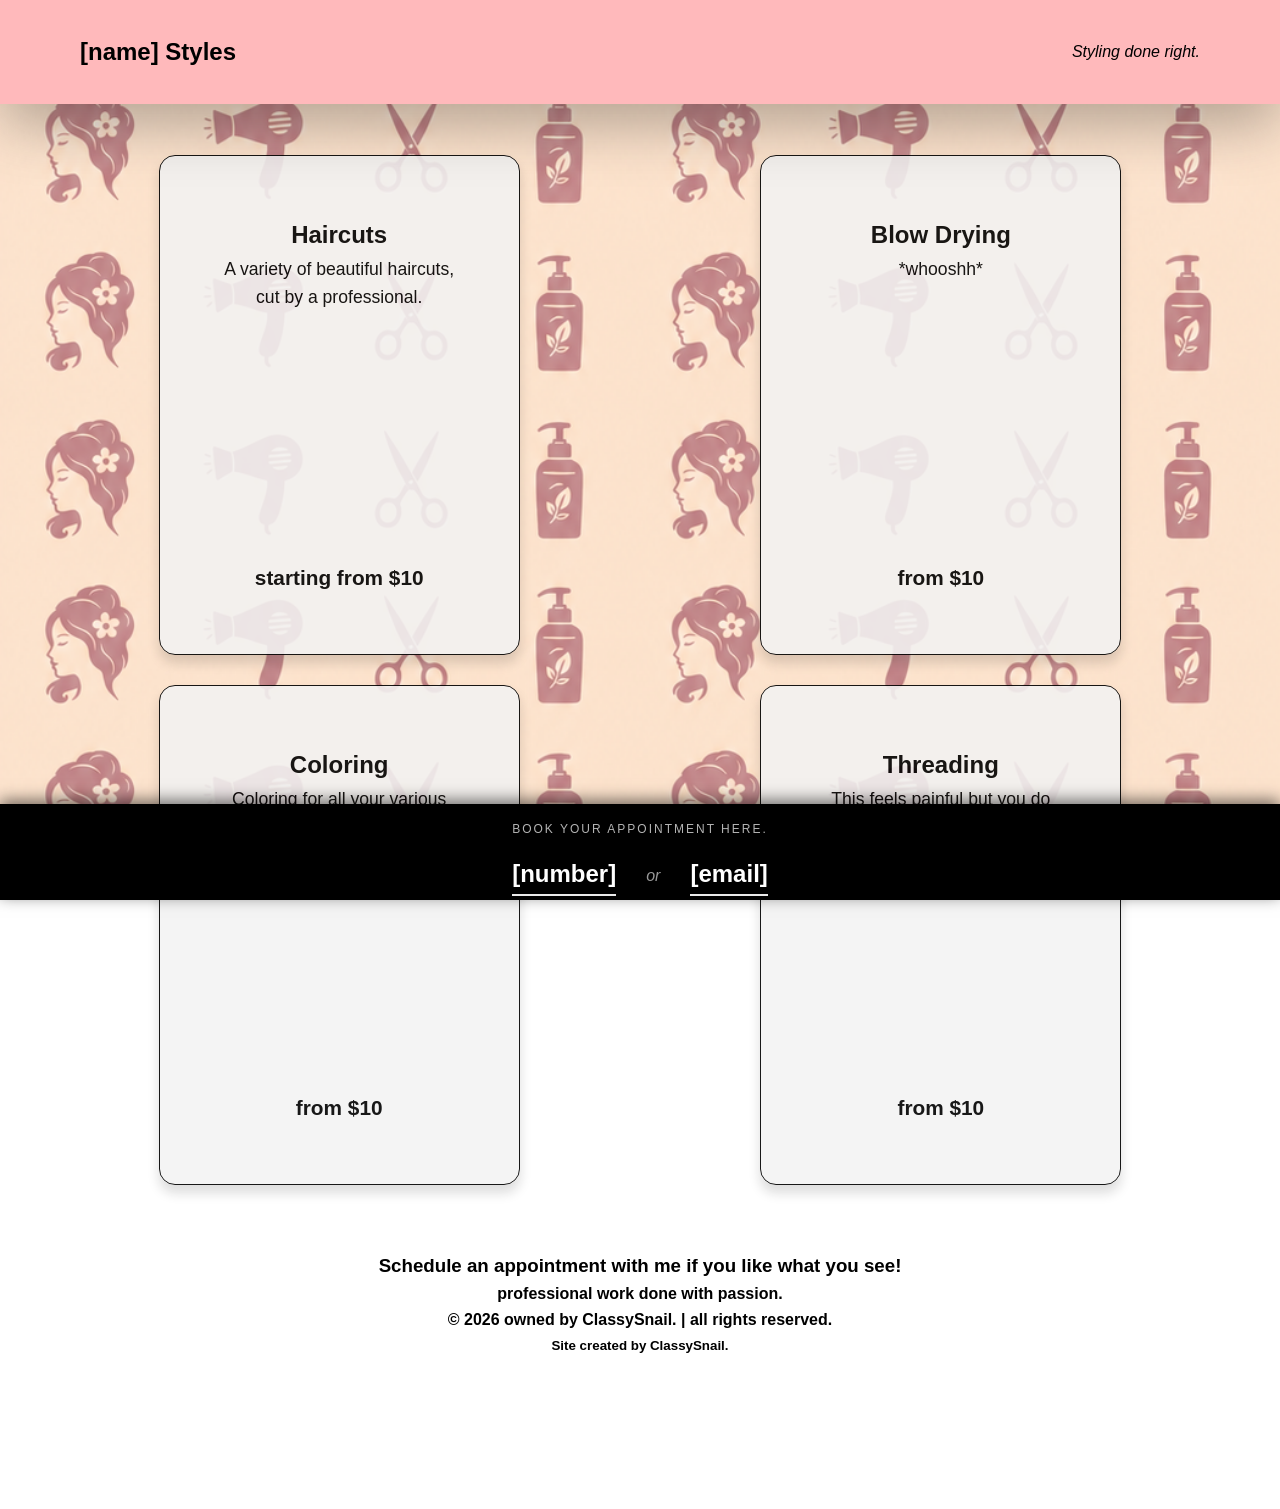
<file: index.html>
<!DOCTYPE html>
<html lang="en">

<head>
    <meta charset="UTF-8">
    <meta name="description" content="put a description of the entire website in here">
    <meta name="keywords" content="">
    <meta name="author" content="wwwsss">
    <meta name="viewport" content="width=device-width, initial-scale=1.0"> <!--makes it work on phone-->
    <link rel="stylesheet" href="main.css">
    <title>Professional Styling by [name] | [Location]</title> <!--tab name -->
</head>

<body>
    <header>
        <nav class="header-inner">
            <h1 class="brand-title">[name] Styles</h1>
            <p class="caption">Styling done right.</p>
        </nav>
    </header>

    <div class="page-wrapper">

        <main class="grid-container">


            <article class="card">
                <a href="hair-cuts.html" class="cardLink">
                    <h2>Haircuts</h2>
                    <p>A variety of beautiful haircuts, cut by a professional.</p>
                    <span class="price">starting from $10</span>
                </a>
            </article>


            <article class="card">
                <a href="blow-drying.html" class="cardLink">
                    <h2>Blow Drying</h2>
                    <p>*whooshh*</p>
                    <span class="price">from $10</span>
                </a>
            </article>



            <article class="card">
                <a href="hair-coloring.html" class="cardLink">
                    <h2>Coloring</h2>
                    <p>Coloring for all your various greying eyebrows and browning roots.</p>
                    <span class="price">from $10</span>
                </a>
            </article>



            <article class="card">
                <a href="hair-threading.html" class="cardLink">
                    <h2>Threading</h2>
                    <p>This feels painful but you do you.</p>
                    <span class="price">from $10</span>
                </a>
            </article>


        </main>

        <footer>
            <div class="footerText">
                <h3>
                    <bold>Schedule an appointment with me if you like what you see!</bold>
                </h3>
                <p><strong>professional work done with passion.</strong></p>
            </div>
            <div class="footerOwnership">
                <p>&copy; 2026 owned by ClassySnail. | all rights reserved.</p>
                <small>Site created by ClassySnail.</small>
            </div>
        </footer>

    </div>

    <div class="bookingBanner" role="complementary" aria-label="Booking information">
        <div class="banner-content">
            <p>Book your appointment here.</p>
            <div class="contact-links">
                <a href="tel:[number]" class="booking-number">[number]</a>
                <span class="separator">or</span>
                <a href="mailto:[email]" class="booking-email">[email]</a>
            </div>
        </div>
    </div>

</body>

</html>
</file>
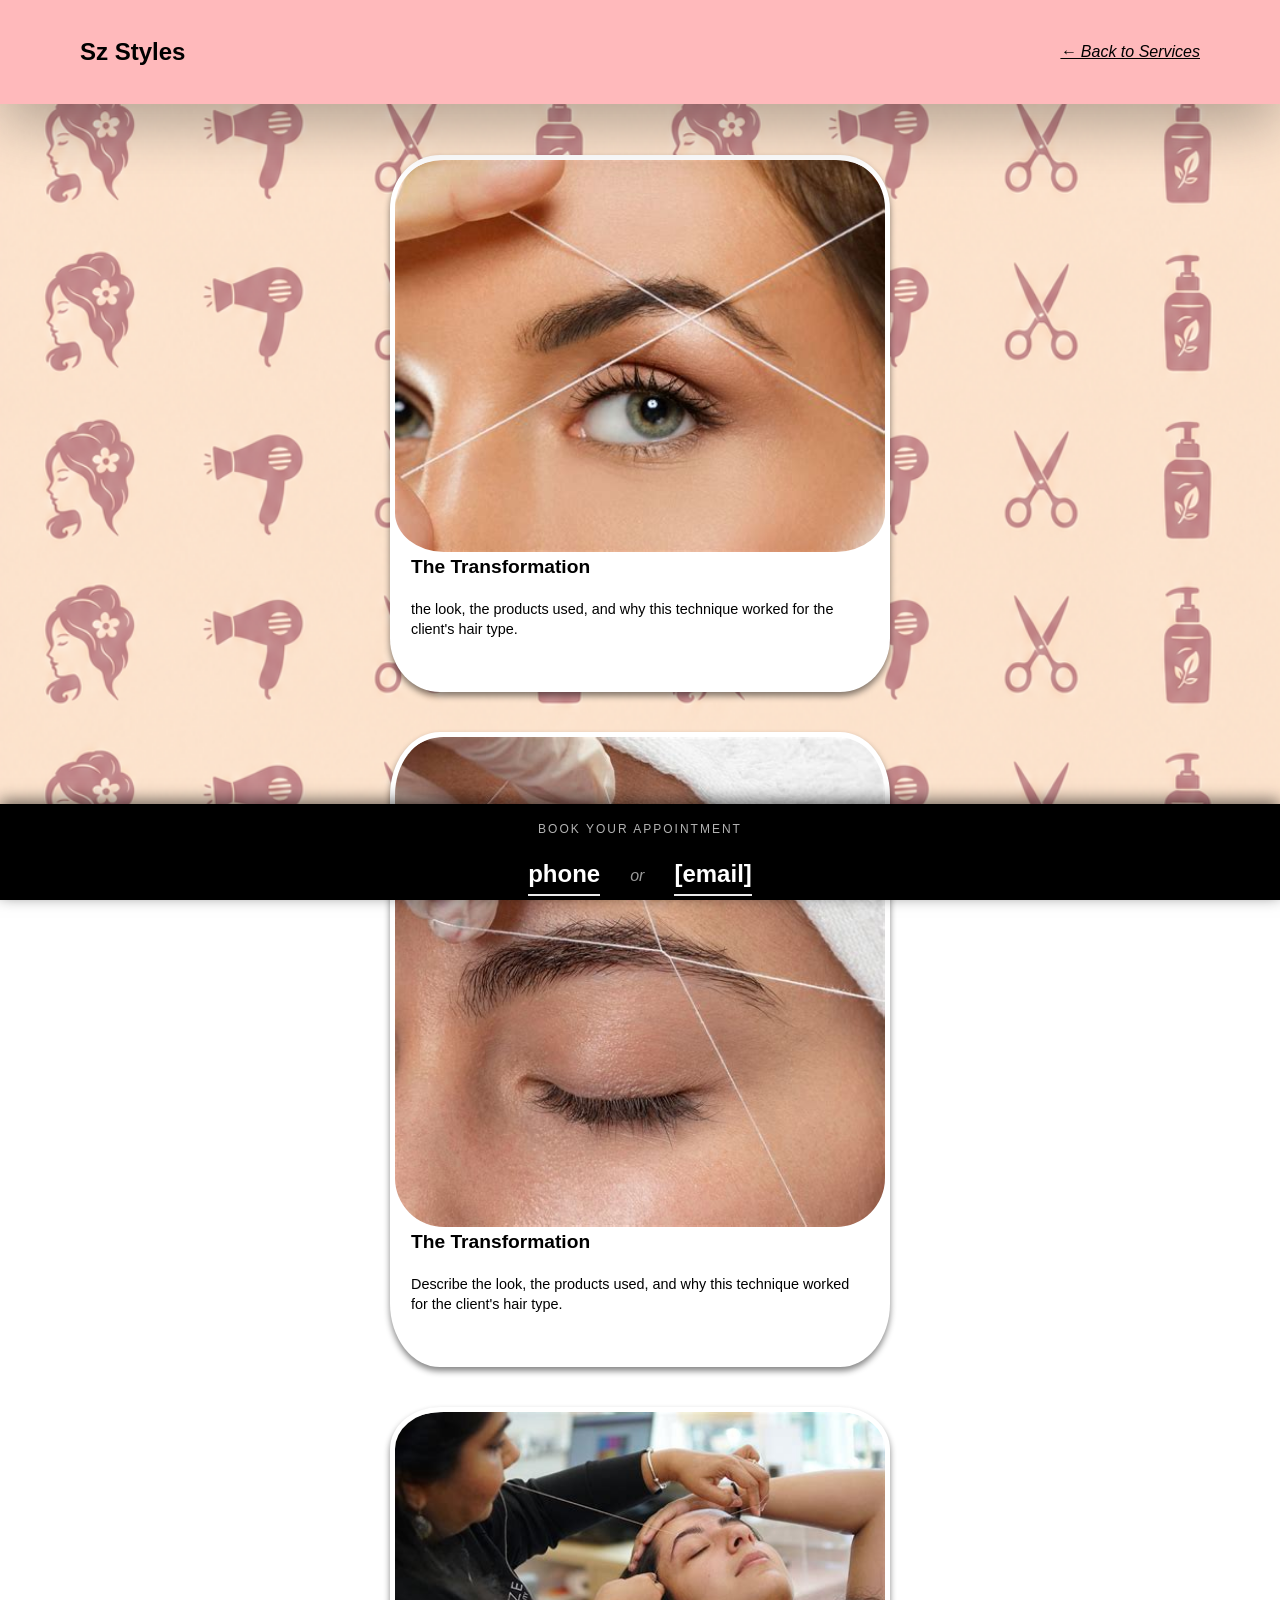
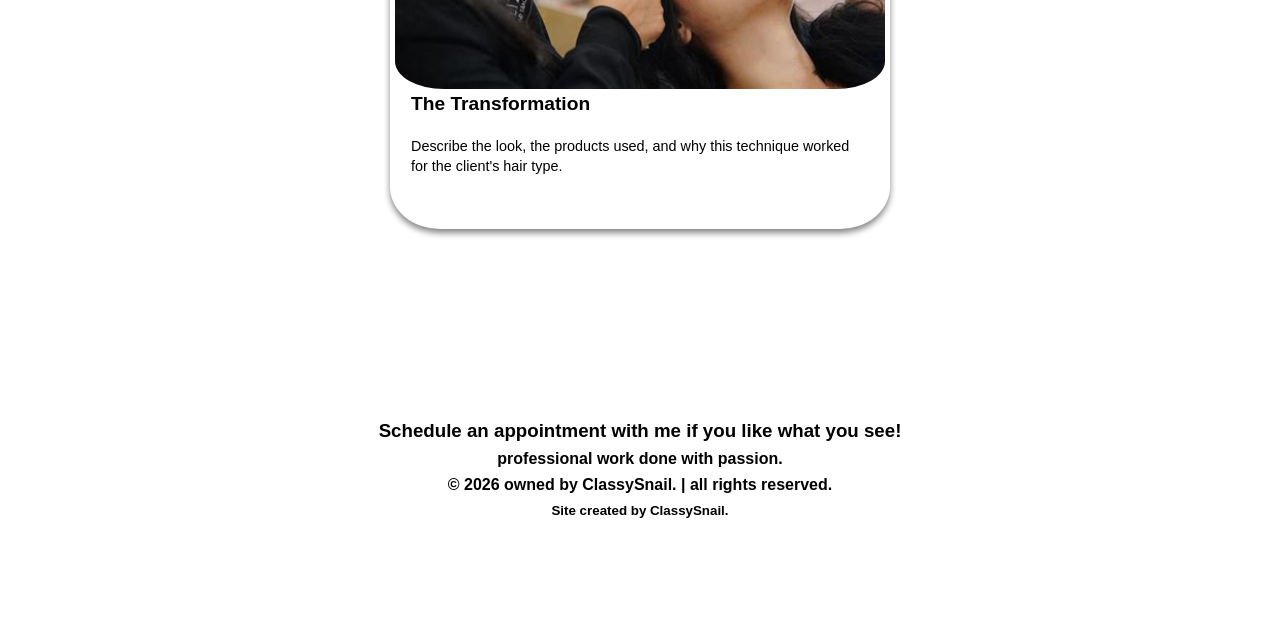
<file: hair-threading.html>
<!DOCTYPE html>
<html lang="en">

<head>
    <meta charset="UTF-8">
    <meta name="description" content="put a description of the entire website in here">
    <meta name="keywords" content="">
    <meta name="author" content="wwwsss">
    <meta name="viewport" content="width=device-width, initial-scale=1.0"> <!--makes it work on phone-->
    <link rel="stylesheet" href="main.css">
    <title>Professional Haircuts by [name] | [Location]</title> <!--tab name -->
</head>

<body>
    <header>
        <nav class="header-inner">
            <h1 class="brand-title">Sz Styles</h1>
            <p class="indexLink"><a href="index.html">← Back to Services</a></p>
        </nav>
    </header>

    <main class="page-wrapper">
        <section class="portfolioImg">
            <img src="images/threading1.jpg" alt="describe what the image shown is">
            <div class="portfolioText">
                <h2>The Transformation</h2>
                <p>the look, the products used, and why this technique worked for the client's hair type.</p>
            </div>
        </section>

        <section class="portfolioImg">
            <img src="images/threading2.jpg" alt="describe what the image shown is">
            <div class="portfolioText">
                <h2>The Transformation</h2>
                <p>Describe the look, the products used, and why this technique worked for the client's hair type.</p>
            </div>
        </section>

        <section class="portfolioImg">
            <img src="images/threading3.jpg" alt="describe what the image shown is">
            <div class="portfolioText">
                <h2>The Transformation</h2>
                <p>Describe the look, the products used, and why this technique worked for the client's hair type.</p>
            </div>
        </section>
    </main>

    <footer>
        <div class="footerText">
            <h3>
                <bold>Schedule an appointment with me if you like what you see!</bold>
            </h3>
            <p><strong>professional work done with passion.</strong></p>
        </div>
        <div class="footerOwnership">
            <p>&copy; 2026 owned by ClassySnail. | all rights reserved.</p>
            <small>Site created by ClassySnail.</small>
        </div>
    </footer>

    <div class="bookingBanner" role="complementary" aria-label="Booking information">
        <div class="banner-content">
            <p>Book your appointment</p>
            <div class="contact-links">
                <a href="tel:[phone]" class="booking-number">phone</a>
                <span class="separator"> or </span>
                <a href="[email]" class="booking-email">[email]</a>
            </div>
        </div>
    </div>

</body>

</html>
</file>
<file: main.css>
:root {
    --card-bg: #f3f3f3f6;
    --text-color: #000000;
    --shadow-light: 0 8px 12px rgba(0, 0, 0, 0.15);
    --shadow-hover: 0 20px 60px rgba(0, 0, 0, 0.295);
    --spacing-unit: 8px;
}

* {
    margin: 0;
    padding: 0;
    box-sizing: border-box;
    font-family: -apple-system, BlinkMacSystemFont, "Segoe UI", Roboto, sans-serif;
}

a {
    text-decoration: none;
    color: #000000;
}

/*
==================================
background
==================================
*/

body {
    margin: 0;
    padding-bottom: 1%;
    background-image: url(/images/background.png);
    background-attachment: fixed;
    background-position: center center;
    background-size: cover;
    line-height: 1.6;
    color: var(--text-color);
}

.page-wrapper {
    width: 100%;
    max-width: 100rem;
    padding: 4% 3%;
    text-align: center;
    margin: 0 auto;
}

/*
==================================
Top title
==================================
*/

header {
    position: sticky;
    top: 0;
    left: 0;
    width: 100%;
    background-color: #FFB9BB;
    box-shadow: var(--shadow-hover);
    z-index: 9999;
    display: flex;
    /* Keeps the bar full width */
    align-items: center;
    /* Vertically centers the inner content */
}

.header-inner {
    width: 100%;
    max-width: 1200px;
    margin: 0 auto;
    padding: 0 40px;
    /* Provides the buffer from the screen edges */
    display: flex;
    justify-content: space-between;
    /* Pushes Title left, Subtitle right */
    align-items: center;
}

.caption {
    margin-left: 30px;
    text-decoration: none;
    color: var(--text-color);
    font-style: italic;
}

/*
==================================
card grid 
==================================
*/

.grid-container {
    display: grid;
    row-gap: 3%;
    grid-template-columns: repeat(2, 1fr);
    margin: 0 auto;
    justify-items: center;
}

.card {
    overflow: hidden;
    position: relative;
    width: 60%;
    height: 3rem;
    min-height: 2rem;
    border-radius: 1rem;
    border: 1px solid var(--text-color);
    box-shadow: var(--shadow-light);
    background-color: var(--card-bg);
    opacity: 0.90;
    padding: 40px;
    transition: transform 0.3s ease, box-shadow 0.3s ease, opacity 0.4s ease;
}

.card p {
    font-size: 0.95rem;
    margin-bottom: 50%;
    font-weight: 500;
}

.price {
    font-size: 1.3rem;
    font-weight: 700;
    margin-top: auto;
}

/*
==================================
card interaction
==================================
*/

.cardLink {
    cursor: pointer;
    text-decoration: none;
    display: flex;
    align-items: center;
    justify-content: center;
    flex-direction: column;
    width: 100%;
    height: 100%;
    color: inherit;
    box-sizing: border-box;
}

.card:hover {
    transform: translateY(-10px);
    box-shadow: var(--shadow-hover);
    background-color: #ffffff;
    opacity: 1;
}

/*
==================================
Booking banner and footer
==================================
*/

.bookingBanner {
    position: fixed;
    bottom: 0;
    width: 100%;
    height: 7rem;
    background-color: var(--text-color);
    color: #ffffff;
    z-index: 9999;
    text-align: center;
    box-shadow: 0 -4px 15px rgba(0, 0, 0, 0.541);
}

.banner-content p {
    font-size: 0.75rem;
    text-transform: uppercase;
    letter-spacing: 2px;
    margin-bottom: 1rem;
    margin-top: 1rem;
    opacity: 0.7;
}

.contact-links {
    display: flex;
    justify-content: center;
    align-items: center;
    gap: 20px;
    /* Forces a specific distance between the number, 'or', and email */
    flex-wrap: wrap;
}

.booking-number,
.booking-email {
    color: #ffffff;
    text-decoration: none;
    font-size: 1.5rem;
    font-weight: 700;
    border-bottom: 2px solid #eaeaea;
}

.separator {
    font-size: 1rem;
    opacity: 0.6;
    font-style: italic;
    margin: 0 10px;
}

footer {
    margin-top: 3%;
    text-align: center;
}

.footerText {
    text-align: inherit;
    border-top: none;
}

.footerOwnership {
    text-align: inherit;
    padding-bottom: 5%;
    font-weight: 600;
}

/*
==================================
top title for sub-pages
==================================
*/

.indexLink {
    text-decoration-line: underline;
    font-style: italic;
}

/*
==================================
sub-page portfolio content
==================================
*/

.portfolioImg {
    overflow: hidden;
    box-sizing: border-box;
    display: flex;
    flex-direction: column;
    width: 100%;
    max-width: 700px;
    margin: 0 auto 40px auto;
    background: #ffffff;
    border: 5px solid #ddd2d200;
    border-radius: 10%;
    box-shadow: 0 4px 6px rgba(0, 0, 0, 0.479);
    width: 90%;
    max-width: 500px;
}

.portfolioImg img {
    display: block;
    height: auto;
    overflow: hidden;
    border-radius: inherit;
}

/* Tightens the text area */
.portfolioText {
    padding: 0 1rem 3rem 1rem;
    /* Minimal padding */
    text-align: left;
}

.portfolioText h2 {
    font-size: 1.2rem;
    /* Smaller heading size */
    margin-bottom: 1rem;
    /* Closer to the paragraph */
}

.portfolioText p {
    font-size: 0.9rem;
    /* Slightly smaller body text */
    line-height: 1.4;
}

/*
==================================
screen dependant layout variation
==================================
*/

@media (max-width: 760px) {

    .grid-container {
        display: grid;
        grid-template-columns: repeat(1, fr);
        gap: 48px;
        max-width: 9100x;
        margin: 0 auto;
    }

    .card {
        position: relative;
        width: 100%;
        min-height: 250px;
        border-radius: 10%;
        overflow: hidden;
        border: 1px solid var(--text-color);
        box-shadow: var(--shadow-light);
        background-color: var(--card-bg);
        opacity: 0.90;

        padding: 5%;
        transition: transform 0.3s ease, box-shadow 0.3s ease, opacity 0.4s ease;
    }

    .cardLink {
        cursor: pointer;
        text-decoration: none;
        display: flex;
        align-items: center;
        flex-direction: column;
        width: 100%;
        height: 100%;
        color: inherit;
        box-sizing: border-box;

        padding: 1%;
    }

    .card p {
        font-size: 0.95rem;
        margin-bottom: 1%;
        font-weight: 500;
    }

    .price {
        font-size: 1.3rem;
        font-weight: 700;
        margin-top: auto;
    }

    .banner-content p {
        font-size: 0.6rem;
        text-transform: uppercase;
        letter-spacing: 2px;
        margin-bottom: 5px;
        opacity: 0.7;
    }

    .bookingBanner {
        position: fixed;
        bottom: 0;
        width: 100%;
        height: 11%;
        background-color: var(--text-color);
        color: #ffffff;
        z-index: 9999;
        text-align: center;
        box-shadow: 0 -4px 15px rgba(0, 0, 0, 0.541);
    }

    .booking-number,
    .booking-email {
        color: #ffffff;
        text-decoration: none;
        font-size: 1.1rem;
        font-weight: 700;
        border-bottom: 2px solid #eaeaea;
    }

    footer {
        margin-top: 3%;
        text-align: center;
    }

    .footerText {
        text-align: inherit;
        border-top: none;
    }

    .footerOwnership {
        text-align: inherit;
        margin-bottom: 17%;
        font-weight: 600;
    }
}


@media (min-width: 1024px) {

    header {
        height: 6.5rem;
    }

    .bookingBanner {
        height: 6rem;
    }
    
    .header-inner {
        align-items: center;

    }

    .card {
        min-height: 500px;
        padding: 60px;
    }

    .card h3 {
        font-size: 2.2rem;
    }

    .card p {
        font-size: 1.1rem;
    }

    body {
        display: flex;
        flex-direction: column;
        min-height: 100vh;
        margin: 0;
        padding-bottom: 40px;
    }

    footer {
        margin-top: 6rem;
    }
}
</file>
